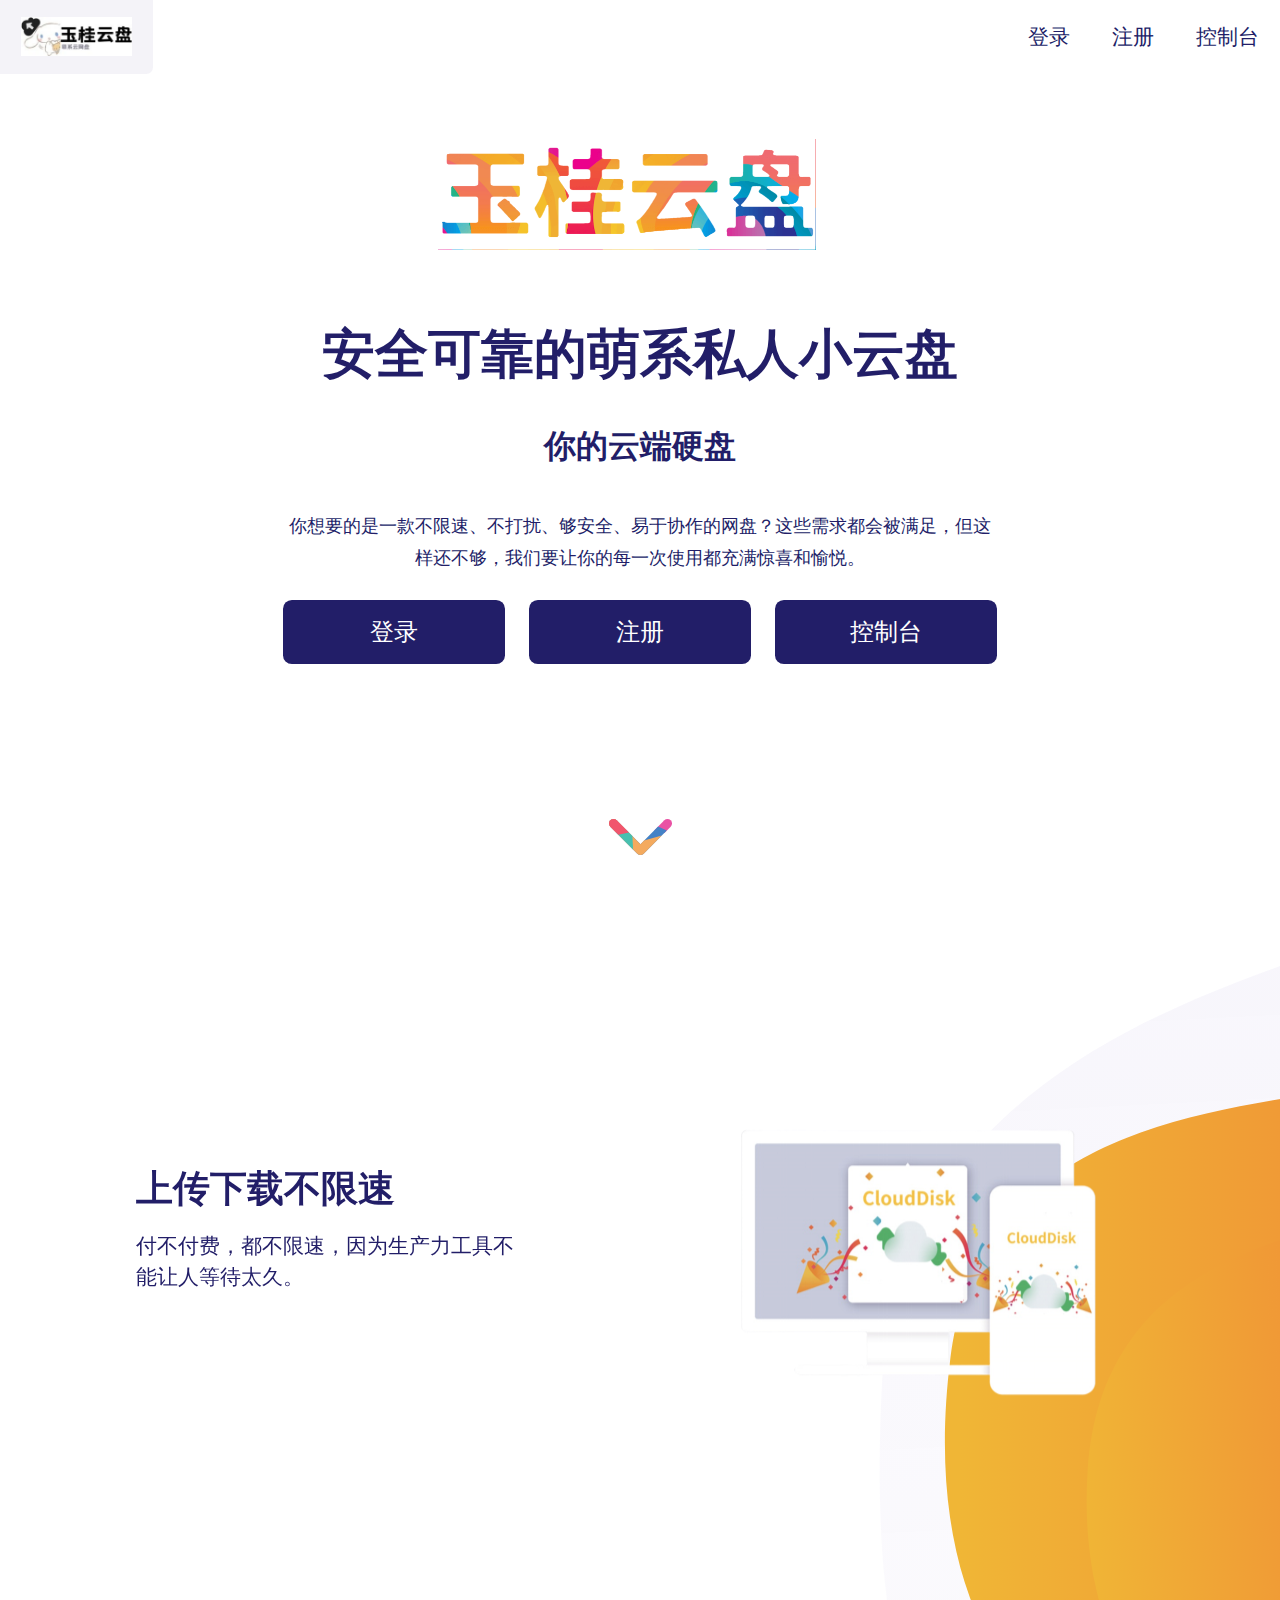
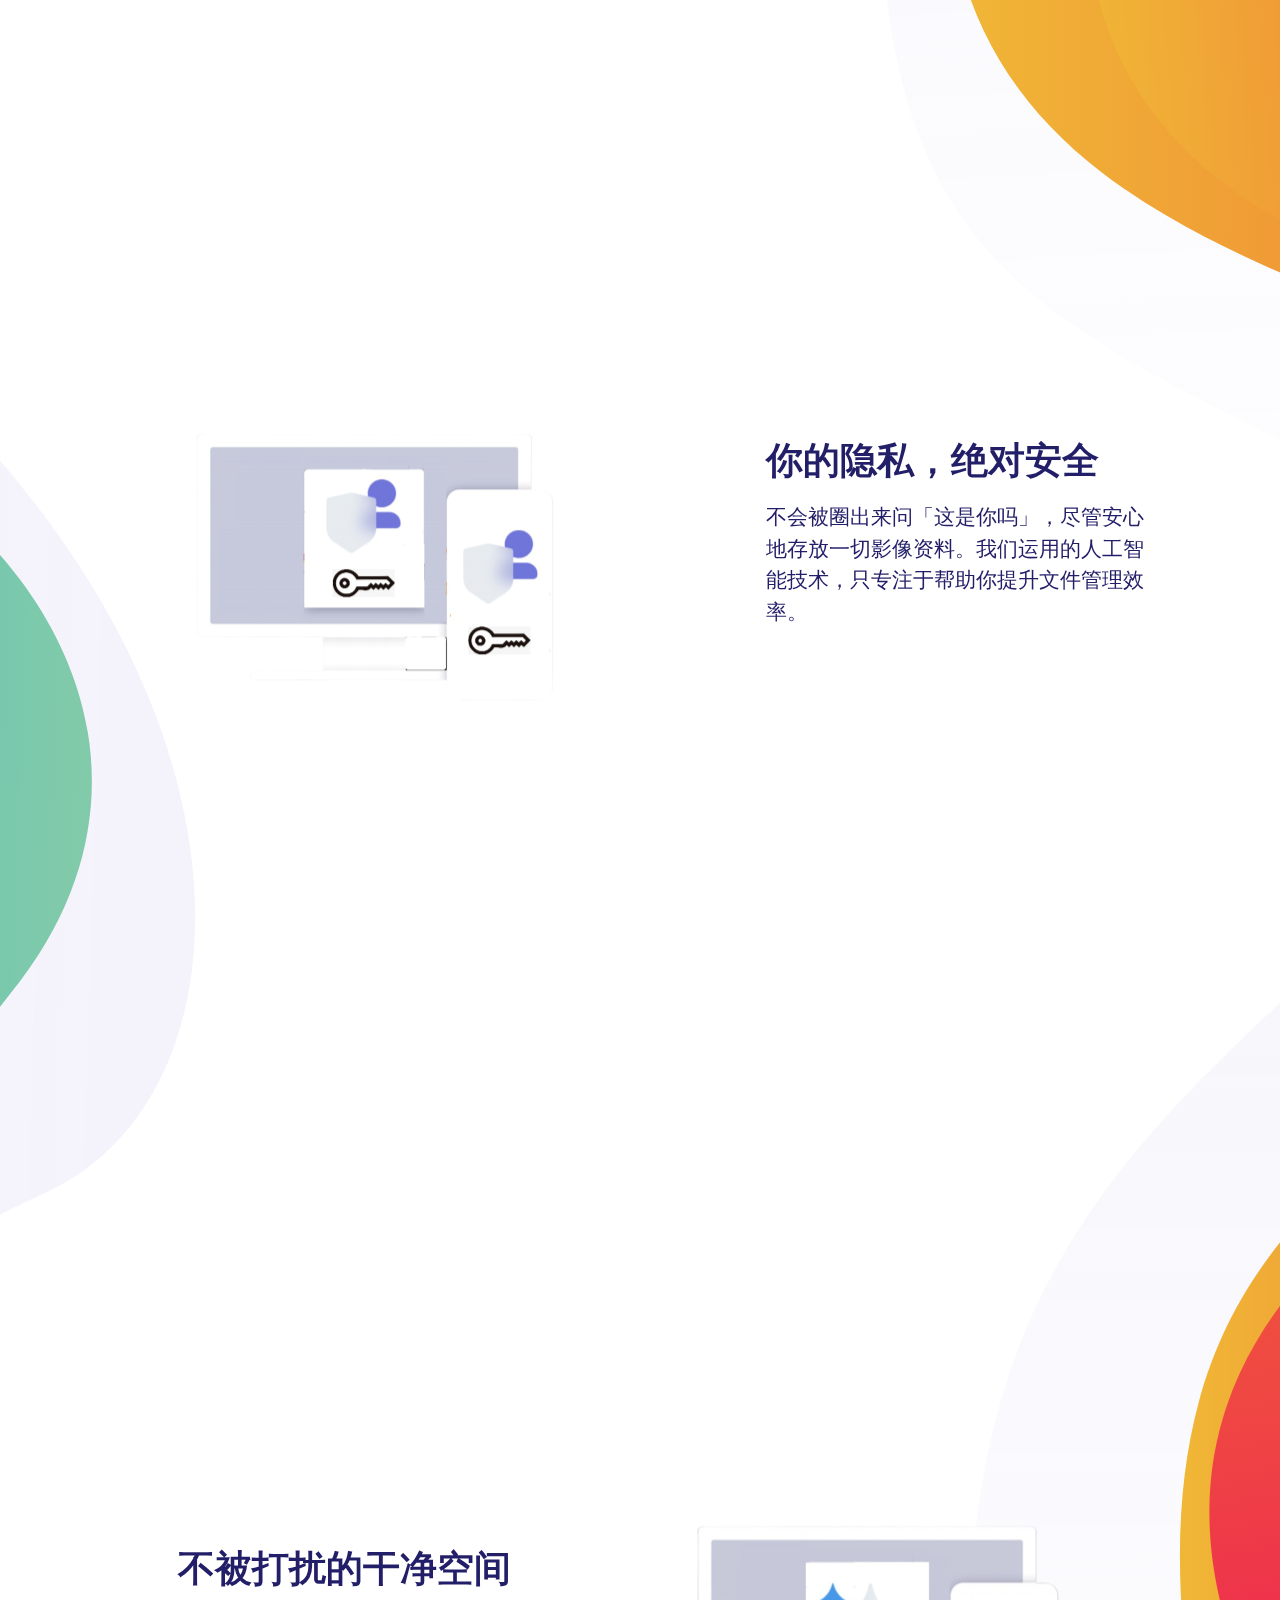
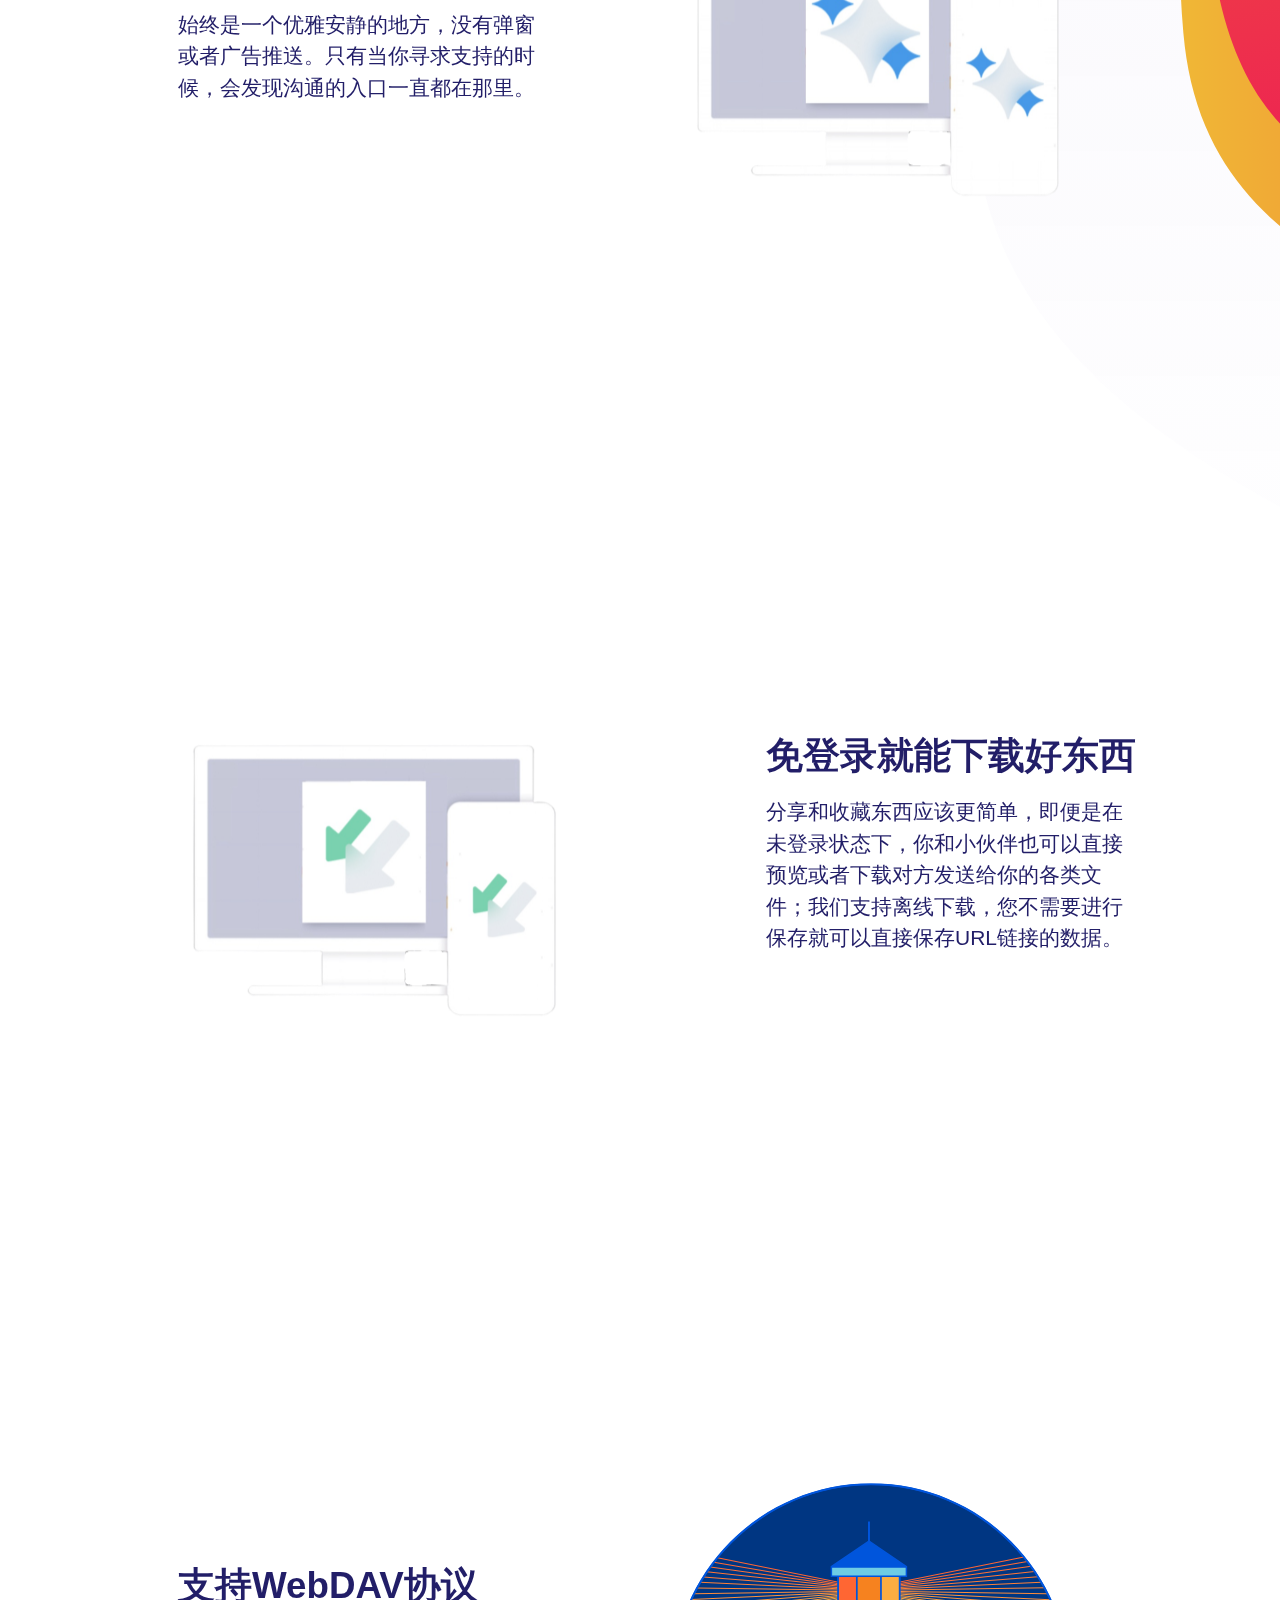
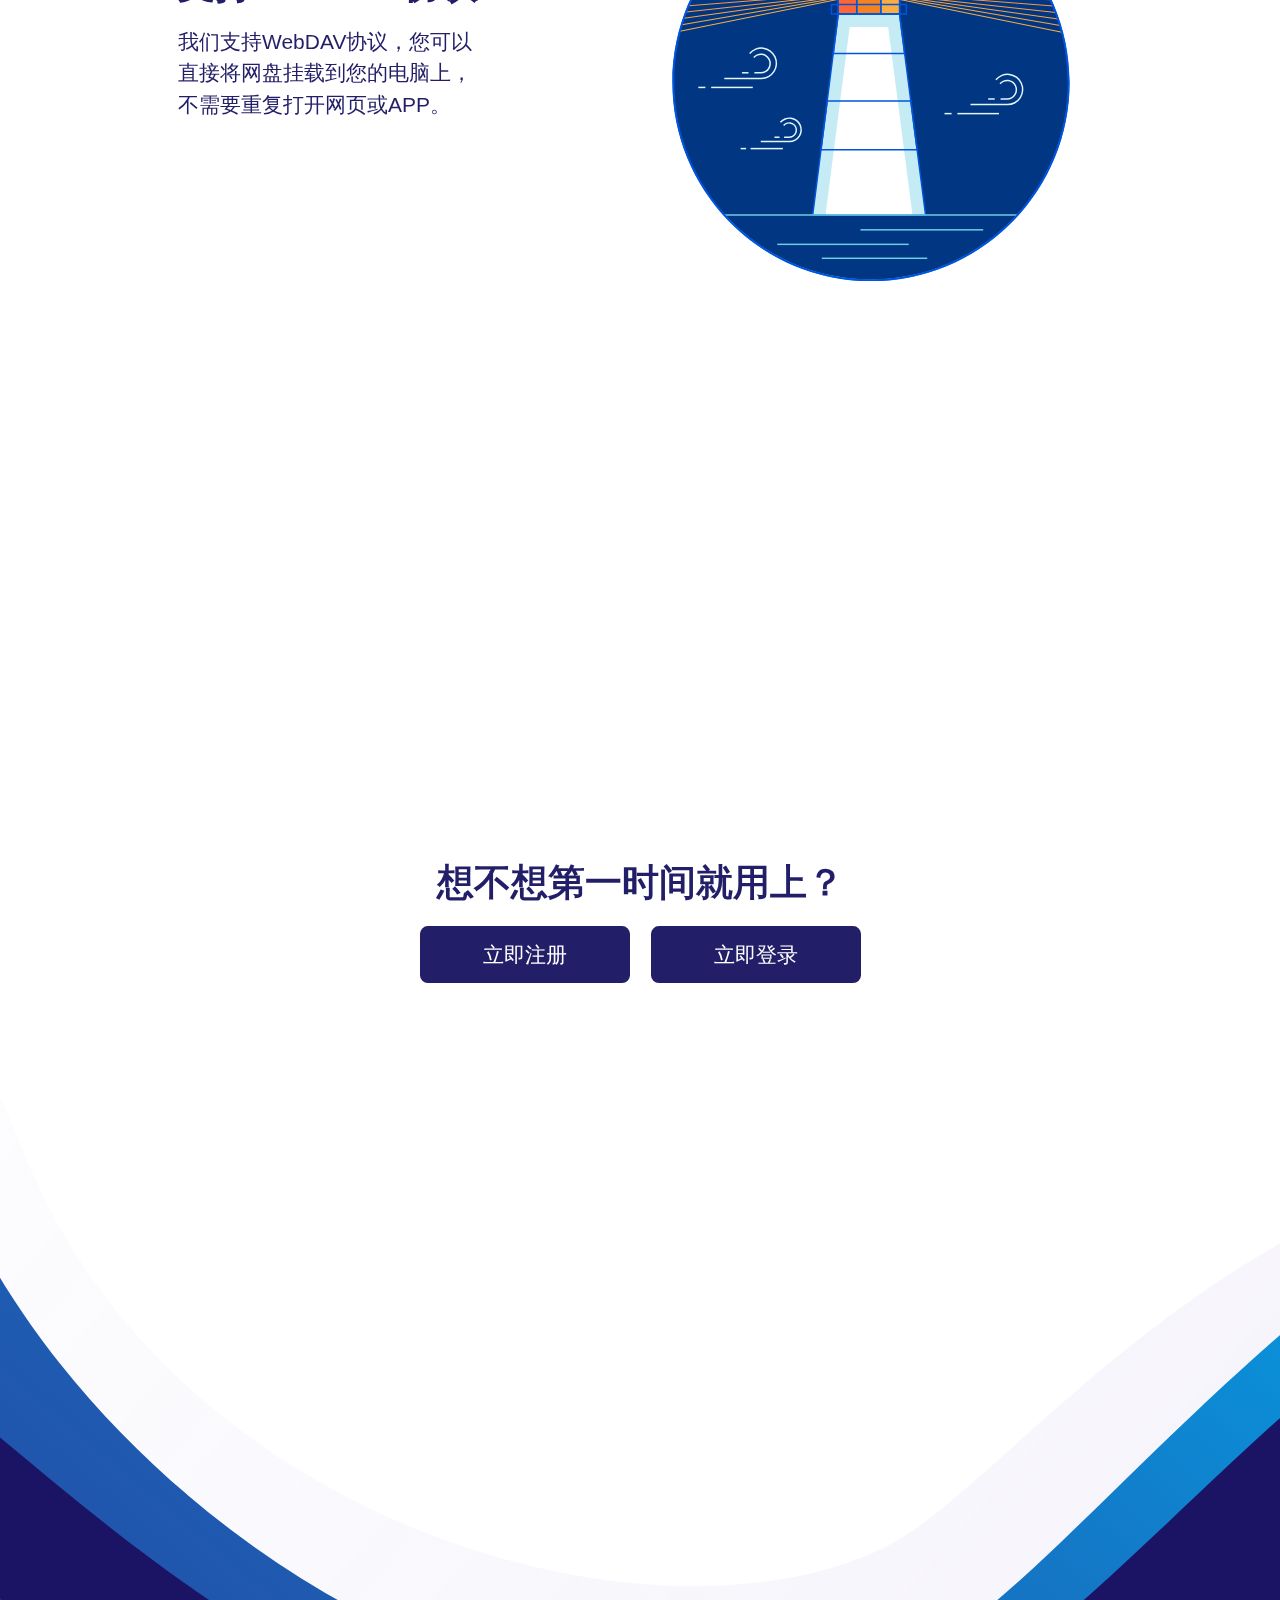
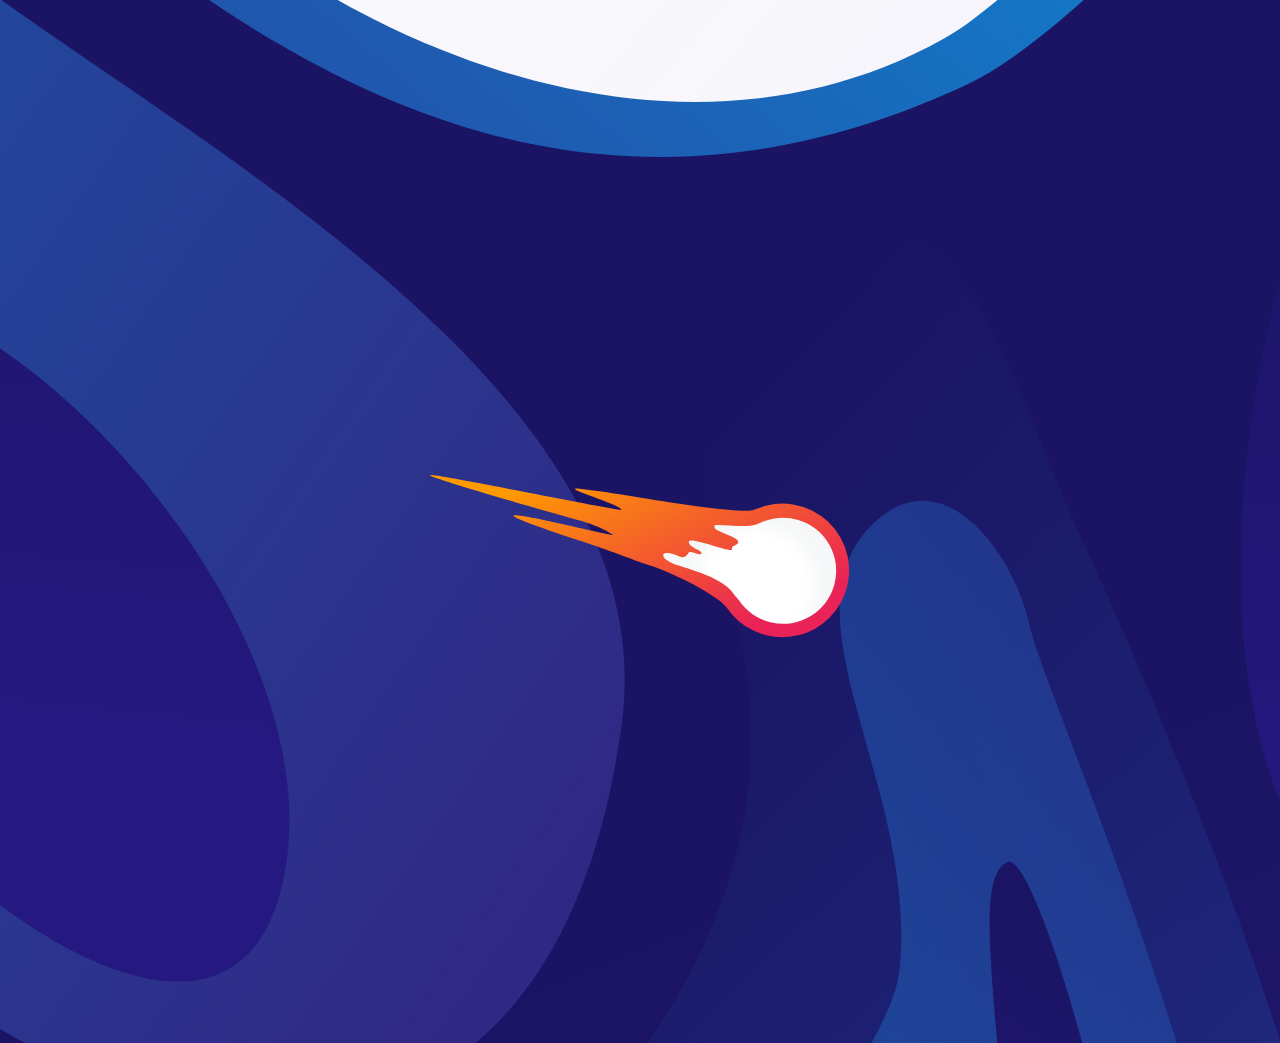
<file: index.html>
<!DOCTYPE html>
<html theme="light">
<head>
    <meta charset="utf-8">
    <title>玉桂云盘 — 萌系小云盘</title>
    <link href="./static/favicon.ico" rel="icon" type="image/x-icon">
    <meta property="og:title" content="玉桂云盘">
    <meta name="author" content="玉桂云盘">
    <meta name="generator" content="玉桂云盘">
    <meta http-equiv="X-UA-Compatible" content="IE=edge, chrome=1">
    <meta name="description" content="玉桂云盘，一个萌系可爱风的网络硬盘">
    <meta name="og:description" content="玉桂云盘，一个萌系可爱风的网络硬盘">
    <meta property="og:url" content="https://ygyp.xyz">
    <meta property="og:image" content="https://ygyp.xyz/static/favicon.ico">
    <meta name="viewport" content="initial-scale=1, width=device-width">
    <link rel="shortcut icon" href="./static/favicon.ico">
    <link href="./static/css/main.css" rel="stylesheet">
    <script async src="https://pagead2.googlesyndication.com/pagead/js/adsbygoogle.js?client=ca-pub-5632902373632503" crossorigin="anonymous"></script>
    <script charset="UTF-8" id="LA_COLLECT" src="//sdk.51.la/js-sdk-pro.min.js"></script><script>LA.init({id: "JfhaBQeFXjcWGzzz",ck: "JfhaBQeFXjcWGzzz",autoTrack:true})</script>
    <script src="https://sdk.51.la/perf/js-sdk-perf.min.js" crossorigin="anonymous"></script><script>new LingQue.Monitor().init({id:"Jfhf0mEAbUm18Ya7",sendSuspicious:true});</script>
</head>
<body>
    <style>
    html {
      --section-gutter-size: 8em;
    }
    .PerformanceSection--familiy-disclaimer {
      display: none;
    }
    </style>
    <noscript>您需要打开Js才能正常访问。</noscript>
    <div class="Surface">
        <header class="Header">
            <nav class="Nav">
                <a class="Nav--link" href="https://ygyp.xyz" rel="noopener">
                    <div class="CloudflareLogo">
                        <img src="./static/img/logo.png" alt="Logo">
                    </div>
                </a>
                <a class="Nav--link" href="https://pan.ygyp.xyz/login"><span>登录</span></a>
                <a class="Nav--link" href="https://pan.ygyp.xyz/signup"><span>注册</span></a>
                <a class="Nav--link" href="https://pan.ygyp.xyz/"><span>控制台</span></a>
            </nav>
        </header>
        <div class="HeroSection">
            <div class="HeroSection--content">
                <div class="HeroSection--logo">
                    <div class="OneDotLogoAnimated OneDotLogoAnimated-is-large OneDotLogoAnimated-is-centered">
                        <div class="OneDotLogoAnimated--aspect-ratio-container" style="--aspect-ratio: .293454">
                            <canvas class="PanLogoAnimated--canvas"></canvas>
                        </div>
                    </div>
                </div>
                <div class="HeroSection--title-wrapper">
                    <h1 class="HeroSection--title" data-js-balance-text="">安全可靠的萌系私人小云盘</h1>
                    <h2 class="HeroSection--subtitle" data-js-balance-text="">你的云端硬盘</h2>
                    <small>你想要的是一款不限速、不打扰、够安全、易于协作的网盘？这些需求都会被满足，但这样还不够，我们要让你的每一次使用都充满惊喜和愉悦。</small>
                </div>
                <div class="HeroSection--actions">
                    <a class="Button Button-is-primary Button-with-icon" href="https://pan.ygyp.xyz/login">
                        <span class="Button--text">登录</span>
                    </a>
                    <a class="Button Button-is-primary Button-with-icon" href="https://pan.ygyp.xyz/signup">
                        <span class="Button--text">注册</span>
                    </a>
                    <a class="Button Button-is-primary Button-with-icon" href="https://pan.ygyp.xyz/">
                        <span class="Button--text">控制台</span>
                    </a>
                </div>
                <!-- <div class="HeroSection--actions HeroSection--download-actions">
                    <a class="Button Button-is-primary Button-with-icon" href="">
                        <p class="Button--text"></p>
                    </a>
                </div>
                <a class="CopyLink--small CopyLink-with-margin--small" href="" target="_blank"></a> -->
            </div>
                <div class="HeroSection--scroll-indicator">
                    <svg viewBox="0 0 70 40">
                        <path fill="#e52b90" d="M61.46 1.46a5 5 0 1 1 7.08 7.08l-6.92 6.9L50 12.95 61.46 1.46z">
                        </path>
                        <path fill="#1966b9" d="M64.21 12.86L38.54 38.54a5 5 0 0 1-7.08 0l-30-30a5 5 0 0 1 7.08-7.08L35 27.93 54.54 8.39l9.67 4.47z">
                        </path>
                        <path fill="#f2973a" d="M58.68 18.4L38.54 38.53a5 5 0 0 1-7.08 0l-30-30a5 5 0 0 1 7.08-7.08L35 27.93 38.93 24l19.75-5.6z">
                        </path>
                        <path fill="#1cb29e" d="M26.78 33.85L7.57 14.64l11.34-2.8 7.08 7.08z">
                        </path>
                        <path fill="#ee2e4c" d="M10.4 17.47L1.46 8.54a5 5 0 0 1 7.08-7.08l13.64 13.65-11.78 2.36z">
                        </path>
                    </svg>
                </div>
            </div>
        <div class="AppOverviewSection" data-depth-perspective-root="">
            <div class="AppOverviewSection--column">
                <div class="AppOverviewSection--content">
                    <div class="SectionCopy" data-depth="3">
                        <div class="SectionCopy--content">
                            <h2 class="SectionCopy--title" data-js-balance-text="">上传下载不限速</h2>
                            <div class="SectionCopy--description" data-js-balance-text=""><p>付不付费，都不限速，因为生产力工具不能让人等待太久。</p>
                            </div>
                        </div>
                    </div>
                </div>
                <div class="AppOverviewSection--device-mockup">
                    <div class="DeviceMockup desktop" data-depth-perspective-scroll-anchor="">
                        <div class="DeviceMockup--backdrop DeviceMockup--backdrop-blob1" data-depth="2">
                            <svg class="SVG-Blob1" viewBox="0 0 1280 1505">
                                <defs>
                                    <linearGradient id="SVG-Blob1-a" x1="-10212.03" x2="-10212.03" y1="23858.67" y2="25358.17" gradientTransform="rotate(177.07 -4480.889 12823.21)" gradientUnits="userSpaceOnUse">
                                        <stop offset="0" stop-color="rgb(150, 130, 210)" stop-opacity="0"></stop>
                                        <stop offset="1" stop-color="rgb(150, 130, 210)" stop-opacity=".1"></stop>
                                    </linearGradient>
                                    <linearGradient id="SVG-Blob1-c" x1="-10686.38" x2="-9606.71" y1="24628.21" y2="24628.21" gradientTransform="rotate(180 -4780.22 12685.205)" gradientUnits="userSpaceOnUse">
                                        <stop offset="0" stop-color="#f16137"></stop>
                                        <stop offset=".19" stop-color="#f16637"></stop>
                                        <stop offset=".43" stop-color="#f17637"></stop>
                                        <stop offset=".69" stop-color="#f08f36"></stop>
                                        <stop offset=".96" stop-color="#f0b236"></stop>
                                        <stop offset=".99" stop-color="#f0b636"></stop>
                                    </linearGradient>
                                    <linearGradient id="SVG-Blob1-d" x1="-11102.17" x2="-10236.2" y1="24395.25" y2="24395.25" gradientTransform="matrix(-1 .09 -.09 -1 -7931.55 25953.3)" gradientUnits="userSpaceOnUse">
                                        <stop offset=".02" stop-color="#ed1c24"></stop>
                                        <stop offset=".22" stop-color="#f16137"></stop>
                                        <stop offset=".36" stop-color="#f16837"></stop>
                                        <stop offset=".57" stop-color="#f17b37"></stop>
                                        <stop offset=".82" stop-color="#f09b36"></stop>
                                        <stop offset=".99" stop-color="#f0b636"></stop>
                                    </linearGradient>
                                    <linearGradient id="SVG-Blob1-e" x1="-10509.31" x2="-9846.06" y1="24605.82" y2="24605.82" gradientTransform="rotate(180 -4780.22 12685.205)" gradientUnits="userSpaceOnUse">
                                        <stop offset=".38" stop-color="#f48120"></stop>
                                        <stop offset="1" stop-color="#fcee21"></stop>
                                    </linearGradient>
                                    <linearGradient id="SVG-Blob1-f" x1="-10341.73" x2="-9919.97" y1="24501.32" y2="24501.32" gradientTransform="rotate(180 -4780.22 12685.205)" gradientUnits="userSpaceOnUse">
                                        <stop offset=".22" stop-color="#f16137"></stop>
                                        <stop offset=".36" stop-color="#f16737"></stop>
                                        <stop offset=".56" stop-color="#f17a37"></stop>
                                        <stop offset=".79" stop-color="#f09736"></stop>
                                        <stop offset=".99" stop-color="#f0b636"></stop>
                                    </linearGradient>
                                    <linearGradient id="SVG-Blob1-g" x1="440.99" x2="667.85" y1="880.13" y2="880.13" gradientUnits="userSpaceOnUse">
                                        <stop offset="0" stop-color="#f45376"></stop>
                                        <stop offset=".43" stop-color="#f5714d"></stop>
                                        <stop offset=".89" stop-color="#f7931e"></stop>
                                        <stop offset=".99" stop-color="#f6925b"></stop>
                                    </linearGradient>
                                </defs>
                                <path fill="url(#SVG-Blob1-a)" d="M1.64 761.13C13.7 526.05 264.62 477 360.93 436.62c139.46-58.5 162-158.07 200.69-290.44 55.73-190.64 718.16-353 718.16 591.61 0 607-460.32 901.21-673 707C235.49 1105.75-23.15 1244.41 1.64 761.13z"></path>
                                <path fill="url(#SVG-Blob1-c)" d="M50.2 742.28C74.07 550.48 295.49 568.06 393 539.05 534 497 548 344.94 636.07 262.68 952.57-33 1159.38 382.94 1121.47 641c-58.17 395.88-297.14 824-497.58 637.83C423.87 1093 1.13 1136.59 50.2 742.28z"></path>
                                <path fill="url(#SVG-Blob1-d)" d="M147.48 822.77C158.29 647.42 344.87 653 423 620.4c162.54-67.85 283.63-403.73 370.17-345.14 328.29 222.24 219.6 831.26 16.27 858-134.94 17.74-684.19 50-661.96-310.49z"></path>
                                <path fill="url(#SVG-Blob1-e)" d="M288.23 792.19c20.89-160.19 177.39-154.6 247.48-154.6 128.14 0 164.34-228.81 265.13-196.16 173.17 56.11 205.53 467 37.48 608.24-93 78.13-593.03 71.92-550.09-257.48z"></path>
                                <path fill="url(#SVG-Blob1-f)" d="M361.52 838.66C377 727.05 496.69 708.4 544.34 731 646.25 779.27 851.63 918.73 757 979.89c-69.36 44.82-427.2 88.21-395.48-141.23z"></path>
                                <path fill="url(#SVG-Blob1-g)" d="M442 855.47c8.09-58.56 70.92-68.35 95.92-56.5 53.47 25.34 169.56 73.24 116.32 146.46-27.6 37.92-228.92 30.42-212.24-89.96z"></path>
                            </svg>
                        </div>
                    <div class="DeviceMockup--device DeviceMockup--device-monitor" data-depth="1">
                        <div class="DeviceMockup--device-display"><img src="./static/img/fast-speed.png"></div>
                        </div>
                    </div>
                </div>
            </div>
        </div>
        <div class="PrivacySection" data-depth-perspective-root="">
            <div class="PrivacySection--column">
                <div class="PrivacySection--device-mockup">
                    <div class="DeviceMockup desktop" data-depth-perspective-scroll-anchor="">
                        <div class="DeviceMockup--backdrop DeviceMockup--backdrop-blob2" data-depth="2">
                            <svg class="SVG-Blob2" viewBox="0 0 1592 2422">
                                <defs>
                                    <linearGradient id="SVG-Blob2-b" x1="-1974.19" x2="-594.15" y1="21495.65" y2="21495.65" gradientTransform="matrix(.84 .03 .03 -.95 1365.83 21773.75)" gradientUnits="userSpaceOnUse">
                                        <stop offset="0" stop-color="rgb(150, 130, 210)" stop-opacity="0"></stop>
                                        <stop offset="1" stop-color="rgb(150, 130, 210)" stop-opacity=".1"></stop>
                                    </linearGradient>
                                    <linearGradient id="SVG-Blob2-c" x1="-2522.59" x2="-1586.36" y1="21044.32" y2="21044.32" gradientTransform="matrix(1.01 .04 .04 -1 2352.44 22444.75)" gradientUnits="userSpaceOnUse">
                                        <stop offset="0" stop-color="#0089a4"></stop>
                                        <stop offset=".06" stop-color="#008faf"></stop>
                                        <stop offset=".41" stop-color="#00adee"></stop>
                                        <stop offset=".49" stop-color="#23b5dc"></stop>
                                        <stop offset=".59" stop-color="#46bdc9"></stop>
                                        <stop offset=".69" stop-color="#61c3bb"></stop>
                                        <stop offset=".79" stop-color="#74c7b0"></stop>
                                        <stop offset=".89" stop-color="#80caaa"></stop>
                                        <stop offset="1" stop-color="#84cba8"></stop>
                                    </linearGradient>
                                    <linearGradient id="SVG-Blob2-d" x1="-2397.9" x2="-1662.73" y1="21015.86" y2="21015.86" gradientTransform="matrix(1 .04 .04 -1 2334.68 22444.12)" gradientUnits="userSpaceOnUse">
                                        <stop offset="0" stop-color="#2251a9"></stop>
                                        <stop offset=".17" stop-color="#1d5db2"></stop>
                                        <stop offset=".48" stop-color="#117ecb"></stop>
                                        <stop offset=".85" stop-color="#00adee"></stop>
                                    </linearGradient>
                                    <linearGradient id="SVG-Blob2-e" x1="-1860.67" x2="-1276.29" y1="20741.07" y2="20741.07" gradientTransform="matrix(.83 .03 .04 -1.04 1527.84 23023.93)" gradientUnits="userSpaceOnUse">
                                        <stop offset="0" stop-color="#114c97"></stop>
                                        <stop offset=".25" stop-color="#0a76bd"></stop>
                                        <stop offset=".53" stop-color="#039ee0"></stop>
                                        <stop offset=".68" stop-color="#00adee"></stop>
                                        <stop offset="1" stop-color="#5ac593"></stop>
                                    </linearGradient>
                                    <linearGradient id="SVG-Blob2-f" x1="-2208.26" x2="-1922.01" y1="20998.37" y2="20998.37" gradientTransform="matrix(1 .04 .04 -1 2334.68 22444.12)" gradientUnits="userSpaceOnUse">
                                        <stop offset="0" stop-color="#2e3191"></stop>
                                        <stop offset=".08" stop-color="#2a3b98"></stop>
                                        <stop offset=".71" stop-color="#0f86d1"></stop>
                                        <stop offset="1" stop-color="#04a3e7"></stop>
                                    </linearGradient>
                                    <linearGradient id="SVG-Blob2-g" x1="0" x2="5" y1="0" y2="5000" gradientUnits="userSpaceOnUse">
                                        <stop offset="0" stop-color="#45bbb7"></stop>
                                        <stop offset="1" stop-color="#1da2e2"></stop>
                                    </linearGradient>
                                    <linearGradient id="SVG-Blob2-i" x1="15104.79" x2="15305.41" y1="17113.92" y2="17113.92" gradientTransform="matrix(-.35 -.4 -.55 .48 14834.63 -213.25)" gradientUnits="userSpaceOnUse">
                                        <stop offset="0" stop-color="#1b1464"></stop>
                                        <stop offset=".07" stop-color="#1d1869"></stop>
                                        <stop offset=".4" stop-color="#27267f"></stop>
                                        <stop offset=".71" stop-color="#2c2e8d"></stop>
                                        <stop offset="1" stop-color="#2e3191"></stop>
                                    </linearGradient>
                                    <linearGradient id="SVG-Blob2-j" x1="-3686.72" x2="-3203.11" y1="22154.89" y2="22154.89" gradientTransform="matrix(.19 .52 .47 -.17 -9211.04 5917.76)" gradientUnits="userSpaceOnUse">
                                        <stop offset="0" stop-color="#00adee"></stop>
                                        <stop offset=".14" stop-color="#23b5dc"></stop>
                                        <stop offset=".31" stop-color="#46bdc9"></stop>
                                        <stop offset=".48" stop-color="#61c3bb"></stop>
                                        <stop offset=".65" stop-color="#74c7b0"></stop>
                                        <stop offset=".82" stop-color="#80caaa"></stop>
                                        <stop offset="1" stop-color="#84cba8"></stop>
                                    </linearGradient>
                                    <linearGradient id="SVG-Blob2-k" x1="544.52" x2="608.52" y1="508.53" y2="508.53" gradientUnits="userSpaceOnUse">
                                        <stop offset="0" stop-color="#31b8d4"></stop>
                                        <stop offset=".13" stop-color="#3fbbcc"></stop>
                                        <stop offset=".5" stop-color="#65c4b9"></stop>
                                        <stop offset=".81" stop-color="#7cc9ac"></stop>
                                        <stop offset="1" stop-color="#84cba8"></stop>
                                    </linearGradient>
                                </defs>
                                <path fill="url(#SVG-Blob2-b)" d="M1470.18 1749.64c188-88.6 183.55-469.4-203.47-753.92-325.91-239.59-613-813.16-793.12-53.92-86.73 365.52 88.51 1008.94 316.85 1093 211.44 77.88 274.87-94.34 679.74-285.16z"></path>
                                <path fill="url(#SVG-Blob2-c)" d="M1447.37 1574.18c126.65-168.11 39-370.64-184.84-470.4-128-57-990.73-964.71-572.1 592.07 56.57 210.32 429.24 313.3 756.94-121.67z"></path>
                                <path fill="url(#SVG-Blob2-d)" d="M1422 1387.77c14.93-179-167.09-171.76-232.24-190.76-140.86-41.08-148.54-274.51-267.42-266.71-260.72 17.08-245.53 372.18-215.95 535.44 46 254 156.18 288.71 193.3 311.33 136.79 83.4 493.46-43.69 522.31-389.3z"></path>
                                <path fill="url(#SVG-Blob2-e)" d="M1243.93 1353.94c-5.52-137.17-116-124.63-166.25-164.16C732 917.9 706.36 1512.65 824.07 1633c101.93 104.25 433.27 54.65 419.86-279.06z"></path>
                                <path fill="url(#SVG-Blob2-f)" d="M1164.51 1338.37c7.62-115.19-110.49-141.4-149.44-117.82-374.21 226.61 119.65 568.23 149.44 117.82z"></path>
                                <path fill="url(#SVG-Blob2-g)" d="M1133.05 1362.25c-7.23-73.42-77.54-89-106-75.6-60.91 28.68-104.44 130.63-82.6 159.62 23.72 31.52 203.47 66.9 188.6-84.02z"></path>
                                <path fill="url(#SVG-Blob2-i)" d="M73.16 1938.32c-18.83 31.4-7.7 68.41 15.88 85.46 30.26 21.87 53.9 3.36 60.23-47.08 3.19-25.44-37.41-102.92-76.11-38.38z"></path>
                                <path fill="url(#SVG-Blob2-j)" d="M650.16 396.68c58.44-18 30.48-80.72 27.27-106-6.95-54.6 65.44-87.56 46.21-128.13-42.17-89-122.81-37.61-170-6.09-73.46 49-68.84 92.08-70.72 108-6.92 58.69 54.38 166.96 167.24 132.22z"></path>
                                <circle cx="576.52" cy="508.53" r="32" fill="url(#SVG-Blob2-k)"></circle>
                            </svg>
                        </div>
                        <div class="DeviceMockup--device DeviceMockup--device-monitor" data-depth="1">
                            <div class="DeviceMockup--device-display"><img src="./static/img/privacy-safe.png"></div>
                            </div>
                        </div>
                    </div>
                    <div class="PrivacySection--content">
                        <div class="SectionCopy SectionCopy-is-right" data-depth="3">
                            <div class="SectionCopy--content">
                                <h2 class="SectionCopy--title" data-js-balance-text="">你的隐私，绝对安全</h2>
                                <div class="SectionCopy--description" data-js-balance-text=""><p>不会被圈出来问「这是你吗」，尽管安心地存放一切影像资料。我们运用的人工智能技术，只专注于帮助你提升文件管理效率。</p>
                                </div>
                            </div>
                        </div>
                    </div>
                </div>
            </div>
            <div class="WarpSection" data-depth-perspective-root="">
                <div class="WarpSection--column">
                    <div class="WarpSection--content">
                        <div class="SectionCopy" data-depth="3">
                            <div class="SectionCopy--content">
                                <h2 class="SectionCopy--title" data-js-balance-text="">不被打扰的干净空间</h2>
                                <div class="SectionCopy--description" data-js-balance-text="">
                                    <p>始终是一个优雅安静的地方，没有弹窗或者广告推送。只有当你寻求支持的时候，会发现沟通的入口一直都在那里。</p>
                                </div>
                            </div>
                        </div>
                    </div>
                    <div class="WarpSection--device-mockup">
                        <div class="DeviceMockup desktop" data-depth-perspective-scroll-anchor="">
                            <div class="DeviceMockup--backdrop DeviceMockup--backdrop-blob3" data-depth="2">
                                <svg class="SVG-Blob3" viewBox="0 0 1185 2396">
                                    <defs>
                                        <linearGradient id="SVG-Blob3-d" x1="-10240.77" x2="-10240.77" y1="8357.93" y2="6706.45" gradientTransform="matrix(-1 0 0 1 -9648.66 -6254.45)" gradientUnits="userSpaceOnUse">
                                            <stop offset="0" stop-color="rgb(150, 130, 210)" stop-opacity="0"></stop>
                                            <stop offset="1" stop-color="rgb(150, 130, 210)" stop-opacity=".1"></stop>
                                        </linearGradient>
                                        <linearGradient id="SVG-Blob3-a" x1="-10659.13" x2="-9829.61" y1="7668.16" y2="7668.16" gradientTransform="matrix(-1 0 0 1 -9648.66 -6254.45)" gradientUnits="userSpaceOnUse">
                                            <stop offset="0" stop-color="#f16137"></stop>
                                            <stop offset=".19" stop-color="#f16637"></stop>
                                            <stop offset=".43" stop-color="#f17637"></stop>
                                            <stop offset=".69" stop-color="#f08f36"></stop>
                                            <stop offset=".96" stop-color="#f0b236"></stop>
                                            <stop offset=".99" stop-color="#f0b636"></stop>
                                        </linearGradient>
                                    <linearGradient id="SVG-Blob3-e" x1="-11142.29" x2="-11142.29" y1="8796.32" y2="7834.58" gradientTransform="matrix(-.98 .2 .2 .98 -12009.92 -4460.58)" gradientUnits="userSpaceOnUse">
                                        <stop offset=".33" stop-color="#ed1d54"></stop>
                                        <stop offset=".69" stop-color="#ef4444"></stop>
                                        <stop offset="1" stop-color="#f16137"></stop>
                                    </linearGradient><linearGradient id="SVG-Blob3-f" x1="283.17" x2="843.11" y1="1377.3" y2="1377.3" gradientUnits="userSpaceOnUse">
                                        <stop offset=".21" stop-color="#f16137"></stop>
                                        <stop offset=".31" stop-color="#f15b39"></stop>
                                        <stop offset=".43" stop-color="#f04b41"></stop>
                                        <stop offset=".57" stop-color="#ee2f4c"></stop>
                                        <stop offset=".64" stop-color="#ed1d54"></stop>
                                        <stop offset=".92" stop-color="#ed1c24"></stop>
                                    </linearGradient>
                                    <linearGradient id="SVG-Blob3-g" x1="-6161.44" x2="-5895.84" y1="7242.74" y2="7242.74" gradientTransform="matrix(-.72 -.69 -.69 .72 1235.37 -8048.85)" gradientUnits="userSpaceOnUse">
                                        <stop offset="0" stop-color="#f16137"></stop>
                                        <stop offset=".99" stop-color="#f0b636"></stop>
                                    </linearGradient>
                                    <linearGradient id="SVG-Blob3-h" x1="-4240.98" x2="-4127.53" y1="8166.74" y2="8166.74" gradientTransform="matrix(-.43 -.9 -.9 .43 6146.33 -5946.72)" gradientUnits="userSpaceOnUse">
                                        <stop offset=".01" stop-color="#f0b636"></stop>
                                        <stop offset=".19" stop-color="#f0b036"></stop>
                                        <stop offset=".45" stop-color="#f09e36"></stop>
                                        <stop offset=".74" stop-color="#f18037"></stop>
                                        <stop offset="1" stop-color="#f16137"></stop>
                                    </linearGradient>
                                    <linearGradient id="SVG-Blob3-i" x1="-17119.23" x2="-16960.03" y1="19708.79" y2="19708.79" gradientTransform="rotate(138.6 -4620.668 13279.045)" gradientUnits="userSpaceOnUse">
                                        <stop offset="0" stop-color="rgb(150, 130, 210)" stop-opacity="0"></stop>
                                        <stop offset="1" stop-color="rgb(150, 130, 210)" stop-opacity=".1"></stop>
                                    </linearGradient>
                                    <linearGradient id="SVG-Blob3-j" x1="300.71" x2="262.83" y1="5103.48" y2="4804.23" gradientTransform="matrix(1.11 -.5 .41 .91 -1489.76 -4225.98)" xlink:href="https://ygyp.xyz/#a"></linearGradient>
                                    <linearGradient id="SVG-Blob3-b" x1="1971.71" x2="1956.5" y1="4603.92" y2="4483.8" gradientTransform="matrix(1.21 .13 -.15 1.36 -843.44 -5995.21)" gradientUnits="userSpaceOnUse">
                                        <stop offset=".08" stop-color="#ec1557"></stop>
                                        <stop offset="1" stop-color="#f16137"></stop>
                                    </linearGradient>
                                    <linearGradient id="SVG-Blob3-k" x1="2225.33" x2="2210.13" y1="5856.46" y2="5736.33" gradientTransform="matrix(.93 .79 -.89 1.05 3867.91 -5569.87)" xlink:href="https://ygyp.xyz/#b"></linearGradient>
                                </defs>
                                <path fill="url(#SVG-Blob3-d)" d="M4.32 1607.3C25 1838.17 287.31 1924.43 354.64 1977c334.41 261.34 644 136.35 817-551.65C1283 982.49 618.34 177.71 546.49 545.68 455.57 1011.32-51.81 981.42 4.32 1607.3z"></path>
                                <path fill="url(#SVG-Blob3-a)" d="M184 1516.21c14.12 162.63 139.37 203.35 238.89 260.45 227.78 130.73 139.78 292.73 233.11 290.58 270.15-6.22 333-488.58 348.68-594.85 58.95-400.91-350-843-409-676-111.21 314.74-450.01 278.94-411.68 719.82z"></path>
                                <path fill="url(#SVG-Blob3-e)" d="M213.54 1478.58c32.91 160.35 138.19 161.94 194 180.52 169.11 56.29 170.72 303.35 312.12 244.76 96.6-40 191.56-473.24 187-610.47-10.29-309.06-220.21-397.72-278-342-114.55 110.45-477.13 225.09-415.12 527.19z"></path>
                                <path fill="url(#SVG-Blob3-f)" d="M283.74 1424.78C295.5 1571.86 514.57 1559.3 541.06 1656c22.39 81.77 292.61 3.39 301.61-247.61 9.56-266.55-137.34-381.77-198-328-88 78-375.95 156.66-360.93 344.39z"></path>
                                <path fill="url(#SVG-Blob3-g)" d="M405.79 1314.16c-93 101.69-47 172.1-1.5 174.67 97.3 5.5 393.44-142.75 375.38-200.44-29.59-94.49-182.67-183.28-373.88 25.77z"></path>
                                <path fill="url(#SVG-Blob3-h)" d="M488.61 1300.1c-66.6 34.32-58.54 76.57-36.76 85.45 46.61 19 155.27-9.19 222.82-50.16 45.03-27.31-49.15-105.84-186.06-35.29z"></path>
                                <path class="DeviceMockup--backdrop-blob3-desktop-only-blog" fill="url(#SVG-Blob3-i)" d="M400.47 291.71c-15.64-25.46-3.56-66.95 16.93-91.12s70.86-47.67 83.87-34.78c12.18 12.07-1.76 92.57-33 129-20.52 23.9-57.67 13.39-67.8-3.1z" opacity=".48"></path>
                                <path fill="url(#SVG-Blob3-j)" d="M980.16 94.9c33.76 76.75-1 167.82-77.7 203.4s-285.72-177.85-122.25-278c72.03-44.08 166.19-2.16 199.95 74.6z"></path>
                                <path fill="url(#SVG-Blob3-b)" d="M924.6 469.73c-4.8 45.87-35.74 80.07-69.12 76.39S796.58 383.78 872.85 380c33.61-1.64 56.54 43.87 51.75 89.73z"></path>
                                <path fill="url(#SVG-Blob3-k)" d="M810.38 2278.56c-29.79 35.21-74.61 46.05-100.12 24.21s42.74-167.33 107.87-127.49c28.71 17.55 22.04 68.07-7.75 103.28z"></path>
                            </svg>
                        </div>
                        <div class="DeviceMockup--device DeviceMockup--device-monitor" data-depth="1">
                            <div class="DeviceMockup--device-display"><img src="./static/img/clean-space.png"></div>
                        </div>
                    </div>
                </div>
            </div>
        </div>
        <div class="PrivacySection" data-depth-perspective-root="">
            <div class="PrivacySection--column PrivacySection--column-less-pad">
                <div class="PrivacySection--device-mockup">
                    <div class="DeviceMockup desktop" data-depth-perspective-scroll-anchor="">
                        <div class="DeviceMockup--device DeviceMockup--device-monitor" data-depth="1">
                            <div class="DeviceMockup--device-display"><img src="./static/img/download.png"></div>
                            </div>
                        </div>
                    </div>
                    <div class="PrivacySection--content">
                        <div class="SectionCopy" data-depth="3">
                            <div class="SectionCopy--content">
                                <h2 class="SectionCopy--title" data-js-balance-text="">免登录就能下载好东西</h2>
                                <div class="SectionCopy--description" data-js-balance-text="">
                                    <div>
                                    <p>分享和收藏东西应该更简单，即便是在未登录状态下，你和小伙伴也可以直接预览或者下载对方发送给你的各类文件；我们支持离线下载，您不需要进行保存就可以直接保存URL链接的数据。</p>
                                    </div>
                                </div>
                            </div>
                        </div>
                    </div>
                </div>
            </div>
            <div class="DevicesSection" data-depth-perspective-root="">
                <div class="DevicesSection--column">
                    <div class="DevicesSection--content">
                        <div class="SectionCopy" data-depth="3">
                            <div class="SectionCopy--content">
                                <h2 class="SectionCopy--title" data-js-balance-text="">支持WebDAV协议</h2>
                                <div class="SectionCopy--description" data-js-balance-text="">
                                    <p>我们支持WebDAV协议，您可以直接将网盘挂载到您的电脑上，不需要重复打开网页或APP。</p>
                                </div>
                            </div>
                        </div>
                    </div>
                    <div class="DevicesSection--device-mockup">
                        <div class="DeviceMockup desktop" data-depth-perspective-scroll-anchor="">
                            <div class="DeviceMockup--device DeviceMockup--device-monitor" data-depth="1">
                                <div class="DeviceMockup--device-display"><img src="./static/img/lighthouse.svg">
                                </div>
                            </div>
                        </div>
                    </div>
                </div>
            </div>
            <div class="FooterSection" data-depth-perspective-root="">
                <div class="FooterSection--column" style="padding-bottom:2em;">
                    <div class="FooterSection--content" data-depth-perspective-scroll-anchor="" data-depth="3">
                        <div class="FooterSection--content-section-copy-wrapper">
                            <div class="SectionCopy SectionCopy-is-centered">
                                <div class="SectionCopy--content">
                                    <h2 class="SectionCopy--title" data-js-balance-text="">想不想第一时间就用上？</h2>
                                </div>
                            </div>
                        </div>
                        <div class="FooterSection--actions">
                            <a class="Button Button-is-primary Button-with-icon" href="https://pan.ygyp.xyz/signup"><span class="Button--text">立即注册</span></a>
                            <a class="Button Button-is-primary Button-with-icon" href="https://pan.ygyp.xyz/login"><span class="Button--text">立即登录</span></a>
                        </div>
                        <!-- <div class="FooterSection--actions">
                            <a class="Button Button-is-primary Button-with-icon" href=""><span class="Button--text"></span></a>
                        </div>
                        <div class="FooterSection--actions">
                            <a class="Button Button-is-primary Button-with-icon" href=""><p class="Button--text"></p></a>
                        </div> -->
                    </div>
                </div>
            </div>
            <div class="FooterSection" id="subscription-form" data-depth-perspective-root="">
                <div class="FooterSection--column">
                    <div class="FooterSection--backdrop-blob4" data-depth="2">
                        <svg class="SVG-Blob4" viewBox="0 0 3120 4353">
                            <defs>
                                <linearGradient id="SVG-Blob4-a" x1="50%" x2="48.5%" y1="0%" y2="72%">
                                    <stop offset="0" stop-color="#1b1464"></stop>
                                    <stop offset=".7" stop-color="#0e055b"></stop>
                                    <stop offset="1" stop-color="#0f0f36"></stop>
                                </linearGradient>
                                <linearGradient id="SVG-Blob4-b" x1="4.4%" x2="92.2%" y1="6.3%" y2="54.8%">
                                    <stop offset="0" stop-color="rgb(150, 130, 210)" stop-opacity="0"></stop>
                                    <stop offset="1" stop-color="rgb(150, 130, 210)" stop-opacity=".1"></stop>
                                </linearGradient>
                                <linearGradient id="SVG-Blob4-c" x1="33.7%" x2="90.2%" y1="92.5%" y2="18.8%">
                                    <stop offset="0" stop-color="#2e3191"></stop>
                                    <stop offset=".17" stop-color="#2c3594"></stop>
                                    <stop offset=".35" stop-color="#27439e"></stop>
                                    <stop offset=".54" stop-color="#1f59af"></stop>
                                    <stop offset=".74" stop-color="#1477c6"></stop>
                                    <stop offset=".94" stop-color="#059fe3"></stop>
                                    <stop offset="1" stop-color="#00adee"></stop>
                                </linearGradient>
                                <linearGradient id="SVG-Blob4-d" x1="54.6%" x2="161.4%" y1="50%" y2="311%">
                                    <stop offset="0" stop-color="#1b1464"></stop>
                                    <stop offset="1" stop-color="#673ee0"></stop>
                                </linearGradient>
                                <linearGradient id="SVG-Blob4-e" x1="44.1%" x2="0%" y1="106.1%" y2="35.1%">
                                    <stop offset="0" stop-color="#2057ad"></stop>
                                    <stop offset="1" stop-color="#1b1464"></stop>
                                </linearGradient>
                                <linearGradient id="SVG-Blob4-f" x1="113.4%" x2="-110.1%" y1="-20.7%" y2="194.4%">
                                    <stop offset="0" stop-color="#2e3191"></stop>
                                    <stop offset="1" stop-color="#00adee"></stop>
                                </linearGradient>
                                <linearGradient id="SVG-Blob4-g" x1="50%" x2="18.7%" y1="0%" y2="100%">
                                    <stop offset="0" stop-color="#1b1464"></stop>
                                    <stop offset="1" stop-color="#251880"></stop>
                                </linearGradient>
                                <linearGradient id="SVG-Blob4-h" x1="-60.3%" x2="99.3%" y1="-51.1%" y2="84.2%">
                                    <stop offset="0" stop-color="#0995dc"></stop>
                                    <stop offset="1" stop-color="#3b2e91"></stop>
                                </linearGradient>
                                <linearGradient id="SVG-Blob4-i" x1="40.8%" x2="52.5%" y1="82.2%" y2="17.4%">
                                    <stop offset="0" stop-color="#251880"></stop>
                                    <stop offset="1" stop-color="#1b1464"></stop>
                                </linearGradient>
                                <linearGradient id="SVG-Blob4-j" x1="72.5%" x2="27.4%" y1="57.6%" y2="19%">
                                    <stop offset="0" stop-color="#1a1d75"></stop>
                                    <stop offset="1" stop-color="#322189"></stop>
                                </linearGradient>
                                <linearGradient id="SVG-Blob4-k" x1="34.7%" x2="34.7%" y1="100%" y2="-16.7%">
                                    <stop offset="0" stop-color="#10105e"></stop>
                                    <stop offset="1" stop-color="#271a77"></stop>
                                </linearGradient>
                            </defs>
                            <path fill="url(#SVG-Blob4-a)" d="M2209.9 4247c198.5-86.1 370.3-291.4 512.9-595.6 125.8-268.7 225.9-608.9 295.4-985.8 62-336.1 97-688.5 101.1-992.9 4-292.8-21.3-517.5-70.1-616.7-25.4-51.7-56-82.4-93.3-95-34.5-11.7-75.1-8-125.4 9.8-42.5 15-90 39.1-160.5 79.7l-45.9 26.8-48.3 28.5c-41 24-72.1 42-104 59.6-99.7 55.2-189.3 97.7-282.1 131.4a1294 1294 0 0 1-341.3 76 1249.5 1249.5 0 0 1-404.6-35c-152.3-38-309.4-104.2-472.1-201.5-298.2-178.1-534.4-203.7-701.6-91.4-150.8 101.4-240.6 313.3-263.8 600.6-22 271.9 17.5 598 110.1 916.6 95.8 329.1 242.2 630.8 420.7 856.1 368.6 465.4 654.9 731.2 915.4 850.7 127 58.3 250 83 376.8 76.8 118.6-5.8 241.6-38.4 380.6-98.7z"></path>
                            <path fill="url(#SVG-Blob4-b)" d="M723.3 1678.2c-599.5-254.5-607-1448-308-1607.4 244-130.2 301.6 112.6 471.9 512 159.8 374.8 654.1 508.7 885 390.8 134.7-68.9 368.2-422.7 816-422.7 118.5 0 398.2 178 287.4 297.9-348.9 377.5-1697.3 1022.6-2152.3 829.4z"></path>
                            <path fill="url(#SVG-Blob4-c)" d="M2828.1 662.8c-374.4-362-813.9 303.1-997.7 406.5C1450 1283 920.3 936.3 791.8 560.9 709.7 321 617 14.9 366.4 182.7c-250.6 167.8-128.8 1020.5 0 1443.6 64.6 212.4 731.2 1506 1620.5 1508.6 349 1 613.5-601 729.9-1069.7 116.3-468.8 372.4-1150 111.3-1402.4z"></path>
                            <path fill="url(#SVG-Blob4-d)" d="M2647.6 2370c-451 1448.9-1401.9 775.8-2020.4-192.2C230 1556.2 191 740.3 660.4 740.3c171 0 567 671.4 1194.7 375.9C2061.4 1019 2444.7 414.8 2773 698c249.6 215.3 157.3 764-125.3 1672z"></path>
                            <path fill="url(#SVG-Blob4-e)" d="M1711.5 1270.8c146-42.6 178.4 134.2 261.2 315.4 890.8 1949.4-404.7 1619-737.4 1138.7-228.3-329.6 540.8-533.7 371.2-1093.7-45.7-150.9-41-317.8 105-360.4z" opacity=".4"></path>
                            <path fill="url(#SVG-Blob4-f)" d="M1762.8 1564.7c69.8-60 141 38 156.3 112 19.6 94.8 538.8 1224.8-43.3 1039.6-582-185.1-105.7-526-91-688.8 17.5-193.2-130.6-369.6-22-462.8z" opacity=".6"></path>
                            <path fill="url(#SVG-Blob4-g)" d="M1896.2 1918.9c34.8-12.4 175 474.3 122.1 661-28.7 101.2-294.6-85.3-279.8-150.4 14.8-65.2 93.4-32.7 138.6-133 41.5-92.3-32-359.4 19.1-377.6z"></path>
                            <path fill="url(#SVG-Blob4-h)" d="M1497.7 1776.8c-86.8 646.2-717.3 410-953.6.5C334.6 1414.6 477.5 709 754.8 950.1c221.4 192.6 793 454 742.9 826.7z" opacity=".7"></path>
                            <path fill="url(#SVG-Blob4-i)" d="M1144.5 1954c91-318.3-435.5-813-576.8-560.8-141.4 252.2 485.9 879.2 576.8 560.9zM2467.4 874.6c-410.2 247-448.6 1230-61.5 1096.5 387.1-133.6 471.6-1343.5 61.5-1096.5z"></path>
                            <path fill="url(#SVG-Blob4-j)" d="M1910.1 3397.7c-99.8 53.7-129 171-93.3 255 45.6 107.8 137.8 96.5 234.6-28.6 48.9-63.1 64-337-141.3-226.4z" opacity=".8"></path>
                            <path fill="url(#SVG-Blob4-k)" d="M1730.8 3802.7a66.6 66.6 0 0 0-32 83.7c15.2 35.2 81.3 18.8 114.2-22.4 16.6-20.8-12.8-97.9-82.2-61.3z" opacity=".6"></path>
                        </svg>
                        </div>
                    </div>
                </div>
                <!-- 以下信息全部请勿修改，否则将会造成站点尾部出现问题 -->
                <a class="EasterEggSection" href="https://mojy.xyz" target="_blank">
                    <div class="EasterEggSection--column">
                        <div class="EasterEggSection--content">
                            <svg class="SVG-EEM" viewBox="0 0 443 172">
                                <defs>
                                    <linearGradient id="SVG-EEM-a" x1="15.9%" x2="90.6%" y1="12.9%" y2="76.1%">
                                        <stop offset="0%" stop-color="#ff9a00"></stop>
                                        <stop offset="100%" stop-color="#e92257"></stop>
                                    </linearGradient>
                                    <radialGradient id="SVG-EEM-b" cx="53.14%" cy="63.55%" r="65.8%" fx="53.14%" fy="63.55%" gradientTransform="matrix(.59021 .27562 -.16923 .96127 .33 -.12)">
                                        <stop offset="4%" stop-color="#fff"></stop>
                                        <stop offset="69%" stop-color="#fff"></stop>
                                        <stop offset="100%" stop-color="#f5f7f8"></stop>
                                    </radialGradient>
                                </defs>
                                <path fill="url(#SVG-EEM-a)" d="M437.1 126.66a70.5 70.5 0 0 0-95.27-89.98c-8 3.7-60.5-3-111-11.4-26-4.2-52-8.4-73-10.7-23.8-2.6 45.9 17.3 44.1 22.1-.7 2-196.2-38.4-201.8-36.6-4.1 1.4 93 29.7 159 48.3 13.3 3.7 24.7 9 34.2 14.8 7 4.2-225.5-55.6-21 10.8 16.3 5.3 48.5 17.7 52.6 19 32.8 9.6 80.5 35.5 88 46.7a70.5 70.5 0 0 0 124.18-13.02z"></path>
                                <path fill="url(#SVG-EEM-b)" d="M325.7 131.87c-2.3-2.6-4.7-5.5-7.2-8.8-12.8-16.7-54.9-26.6-61.2-29.2-3-1.3-5.8-3-8.5-4.8-1.8-1.4-4.6-5.4-1.2-6.4 11-2.7 18.7 10.3 24.9-.2 1.3-3.6 9.6 2.5 12.9.9 6-3-14.8-7.4-12.2-13.3 2.2-5 46.2 13.2 45.3 8.3-.2-.6-.1-1.3.1-1.9.3-.5.7-1 1.2-1.2 1.2-.8 3-1.6 4.3-2.6l1.1-1.8c0-.7-.2-1.5-1-2.4-2.6-3.2-20.4-9.1-23-11.6-1.6-1.4-2-4.1.5-4.2 12.5-.2 30.7 3 42.3-.4l2.7-1a56 56 0 1 1-21 80.6z"></path>
                        </svg>
                    </div>
                </div>
            </a>
        </div>
    <script type="text/javascript" src="./static/js/main.js"></script>
    </body>
</html>
</file>
<file: static/css/main.css>
*{margin:0;box-sizing:inherit}html{--header-height:3.5em;--focus-shadow-size:.1875em;--input-top-padding:.7em;--input-bottom-padding:.7em;--input-horizontal-padding:.8em;--button-vertical-padding:calc((var(--input-top-padding) + var(--input-bottom-padding)) / 2);--button-horizontal-padding:.8em;--form-field-border-radius:.375em;--form-field-line-height:1.3;--section-gutter-size:10em}@media (max-width:1080px){html{--section-gutter-size:6em}}html{--orange-rgb:243,128,32;--light-blue-rgb:79,140,200;--blue-rgb:0,81,127;--purple-rgb:65,54,128;--dark-purple-rgb:34,30,104;--black-purple-rgb:15,13,55}html[theme=dark]{--color-rgb:250,250,250;--cloudflare-logo-wordmark-color:rgb(var(--color-rgb));--background-color-rgb:var(--black-purple-rgb);--nav-link-background-color-hover:hsla(0,0%,100%,.05);--nav-link-background-color-active:rgba(0,0,0,.12);--input-background-color:hsla(0,0%,100%,.06);--input-placeholder-color:rgba(var(--color-rgb),.4);--input-border-color:transparent;--input-border-color-focused:transparent;--mobile-content-section-shadow-color:rgba(0,0,0,.18);--dialog-background-color-rgb:23,23,23;--subtitle-color:rgba(var(--color-rgb),.7);--focus-shadow-color:rgba(var(--orange-rgb),.5);--selection-background-color:#ff9e40;--selection-color:#fff}html[theme=dark],html[theme=light]{--accent-color-rgb:var(--purple-rgb)}html[theme=light]{--color-rgb:var(--dark-purple-rgb);--cloudflare-logo-wordmark-color:#414142;--background-color-rgb:255,255,255;--nav-link-background-color-hover:rgba(var(--accent-color-rgb),.06);--nav-link-background-color-active:rgba(var(--accent-color-rgb),.1);--input-background-color:rgba(135,159,183,.15);--input-placeholder-color:rgba(94,120,146,.5);--input-border-color:rgba(66,89,111,.15);--input-border-color-focused:rgb(var(--accent-color-rgb));--mobile-content-section-shadow-color:rgba(0,0,0,.08);--dialog-background-color-rgb:var(--background-color-rgb);--subtitle-color:rgba(var(--color-rgb),.8);--focus-shadow-color:rgba(var(--accent-color-rgb),.5);--selection-background-color:rgb(var(--dark-purple-rgb));--selection-color:#fff}::selection{background:var(--selection-background-color);color:var(--selection-color)}html[theme=dark]{-webkit-font-smoothing:antialiased}html{font-family:-apple-system,BlinkMacSystemFont,Segoe UI,Roboto,Oxygen,Ubuntu,Cantarell,Fira Sans,Droid Sans,Helvetica Neue,sans-serif;box-sizing:border-box;font-size:10px;line-height:1.5;color:rgb(var(--color-rgb));background:rgb(var(--background-color-rgb))}.Surface{position:relative;overflow:hidden}body{font-size:2.1em}@media (max-width:1200px){body{font-size:1.9em}}@media (max-height:650px),(max-width:1080px){body{font-size:1.8em}}@media (max-width:920px){body{font-size:1.7em}}@media (max-width:768px){body{font-size:1.6em}}.CopyLink{text-decoration:none;color:inherit;--underline-size:-0.16em;--box-shadow:0 0 0 var(--focus-shadow-size) var(--focus-shadow-color),inset 0 var(--underline-size) rgba(var(--color-rgb),0.5);box-shadow:var(--box-shadow);transition:color .3s ease,box-shadow .3s ease}.CopyLink:hover{color:rgb(var(--accent-color-rgb))}.CopyLink-with-right-arrow,.CopyLink-with-right-arrow:hover{--underline-size:0}.CopyLink-with-right-arrow{transition:color .3s ease}.CopyLink-with-right-arrow:after{content:"\00a0→"}.CopyLink.focus-visible{transition:box-shadow .3s ease}.CopyLink:focus{outline:none}.CopyLink:not(.focus-visible):focus,.CopyLink:not(:focus){--focus-shadow-size:0}.CopyLink--small{color:#221e68;font-size:.625em}.CopyLink-with-margin--small{margin-right:5em}@media (max-width:768px){.CopyLink-with-margin--small{display:block;margin-top:10px;margin-right:0}}.Button{cursor:pointer;-webkit-user-select:none;user-select:none;position:relative;border:0;background:transparent;color:inherit;line-height:var(--form-field-line-height);padding:var(--button-vertical-padding) var(--button-horizontal-padding);border-radius:var(--form-field-border-radius);text-decoration:none;transition:box-shadow .3s ease}.Button:focus{outline:none}.Button.focus-visible:focus{box-shadow:0 0 0 var(--focus-shadow-size) var(--focus-shadow-color)}.Button.focus-visible:not(:focus){--focus-shadow-size:0}.Button-is-primary{background:rgb(var(--dark-purple-rgb));color:rgb(var(--background-color-rgb))}[theme=dark] .Button-is-primary{background:rgba(var(--purple-rgb),.35);color:#fff}.Button[disabled]{cursor:not-allowed;opacity:.5}.Button.Button-with-icon{display:flex;align-items:center;justify-content:center;width:10em}.Button.Button-with-icon .Button--icon{height:2em;width:2.5em;margin-bottom:.1em;margin-right:.3125em}.Button.Button-with-icon.Button-google-play-store .Button--text{font-size:1em;margin-bottom:.0625em}.Button-google-play-store--text{font-size:.825em}.Button-windows-text{font-size:20px;font-weight:700;margin-bottom:.0625em}html[is-ios] .Button-google-play-store{display:none}.Button--tc{text-align:center}.Button--windows-icon{margin-bottom:-.5em;height:2em;width:2.5em;margin-right:.3125em}.Button--smaller-icon{margin-bottom:-.5em;height:1.5em;width:2em}.LabelInputWrapper{position:relative}.LabelInputWrapper--label{position:absolute;line-height:1;top:.25em;left:var(--input-horizontal-padding);pointer-events:none}.LabelInputWrapper--label-content{font-size:.6em;letter-spacing:.03em;font-weight:500;height:.9em;text-transform:uppercase;line-height:1}.Input{-webkit-appearance:none;color:inherit;background:var(--input-background-color);border:0;line-height:var(--form-field-line-height);padding:var(--input-top-padding) var(--input-horizontal-padding) var(--input-bottom-padding);border-radius:var(--form-field-border-radius);width:11em;max-width:100%;box-shadow:0 0 0 var(--focus-shadow-size) var(--focus-shadow-color),inset 0 0 0 1px var(--input-border-color-focused),inset 0 0 0 1px var(--input-border-color),inset 0 1px var(--input-border-color);transition:box-shadow .3s ease}@media (max-width:768px){.Input{width:13.7em}}.Input::placeholder{color:var(--input-placeholder-color)}.Input:focus{outline:none}.Input:not(:focus){--focus-shadow-size:0;--input-border-color-focused:transparent}.Header{position:absolute;z-index:3;height:var(--header-height);width:100%}@media (max-width:768px){.Header{position:relative}}.Nav{display:flex;height:100%}.Nav--link{display:flex;align-items:center;padding:0 1em;flex-shrink:0;color:inherit;text-decoration:none;transition:box-shadow .3s ease}@media (max-width:768px){.Nav--link:not(:first-child){display:none}}.Nav--link:hover{background:var(--nav-link-background-color-hover)}.Nav--link-active,.Nav--link:active{background:var(--nav-link-background-color-active)}.Nav--link:focus{outline:none}.Nav--link.focus-visible:focus{box-shadow:0 0 0 var(--focus-shadow-size) var(--focus-shadow-color)}.Nav--link.focus-visible:not(:focus){--focus-shadow-size:0}.Nav--link:first-child{margin-right:auto;border-bottom-right-radius:.3125em}.Nav--link:last-child{border-bottom-left-radius:.3125em}.Nav--link:not(:first-child):not(:last-child){border-bottom-right-radius:.3125em;border-bottom-left-radius:.3125em}img,svg{display:block;height:100%;width:100%}button,input,select,textarea{font:inherit}h1,h2,h3,h4,h5,h6{font-weight:400}.share-buttons{font-size:2.2rem;justify-content:space-between}.share-button,.share-buttons{display:flex;align-items:center}.share-button{border-radius:50%;background-color:var(--input-border-color-focused);color:#000;height:2.5em;width:2.5em;flex:0 0 auto;justify-content:center;padding:.5em}.share-button:hover{background-color:var(--selection-background-color)}.share-button:not(:last-child){margin-right:1em}.share-button path{fill:#fff}.DeviceMockup{position:relative;margin-left:auto;margin-right:auto;width:14em;height:28em}.DeviceMockup.desktop{height:24em;width:22em}@media (max-width:1080px){.DeviceMockup{font-size:.9em}}.DeviceMockup--backdrop{position:absolute;pointer-events:none}.DeviceMockup--backdrop-blob1{top:-136%;left:-70%;height:421%;width:616%}.DeviceMockup--backdrop-blob2{top:-242%;right:-70%;height:580%;width:730%}.DeviceMockup--backdrop-blob3{top:-300%;left:-30%;height:550%;width:500%}@media (max-width:1080px){.DeviceMockup--backdrop-blob1{left:-50%}.DeviceMockup--backdrop-blob2{right:-50%}}@media (max-width:768px){.DeviceMockup--monitor{width:100%}.DeviceMockup--backdrop-blob1{top:-101%;left:-42%;height:331%;width:446%}.DeviceMockup--backdrop-blob2{top:-142%;right:-36%;height:420%;width:540%}.DeviceMockup--backdrop-blob3{top:-109%;left:-22%;height:367%;width:360%}.DeviceMockup--backdrop-blob3-desktop-only-blog{fill:transparent}}.DeviceMockup--device{position:relative;height:100%;width:100%;padding:2.5em .375em;background:#fff;border-radius:1.75em;--box-shadow:inset 0 .25em .5em .0625em #fff,inset 0 -.3em 1em rgba(var(--black-purple-rgb),.15),0 .125em .375em rgba(var(--black-purple-rgb),.05),0 .5em 1em rgba(var(--black-purple-rgb),.1);box-shadow:var(--box-shadow)}.DeviceMockup.desktop .DeviceMockup--device{background:transparent;box-shadow:none}.DeviceMockup--device-monitor{padding-top:1em;padding-bottom:1em;height:auto!important}@media (max-width:768px){.DeviceMockup--device{height:120%;width:110%;margin-top:-10%;margin-left:-5%}}@media (max-width:576px){.DeviceMockup--device{height:100%;width:100%;margin-top:0;margin-left:0}}.DeviceMockup--device-display{position:relative;height:100%;width:100%;--box-shadow:inset 0 0 0 .0625em rgba(var(--black-purple-rgb),.1);box-shadow:var(--box-shadow);border-radius:.25em;background:rgba(var(--black-purple-rgb),.2)}.DeviceMockup.desktop .DeviceMockup--device-display{background:none;box-shadow:none;border:none}@media (max-width:1080px){.DeviceMockup--device-display{--box-shadow:inset 0 0 0 1px rgba(var(--black-purple-rgb),.1);box-shadow:var(--box-shadow)}}.DeviceMockup--device-display-mockup-1{background-image:url(/media/mockup-1.png);background-size:100% 100%}.DeviceMockup--device-display-mockup-2{background-image:url(/media/mockup-2.png);background-size:100% 100%}.DeviceMockup--device-display-mockup-3{background-image:url(/media/mockup-3.png);background-size:100% 100%}.DeviceMockup--device-display-mockup-3-share-button{position:absolute;display:block;left:22.6%;right:22.2%;height:7.4%;bottom:13.4%;background:hsla(0,0%,100%,.2);border-radius:999em;text-decoration:none;color:transparent;font-size:.66em;text-align:center;line-height:2.6;letter-spacing:-.03em;font-family:Gotham,sans-serif;font-weight:500;text-indent:-.04em;cursor:pointer;opacity:0;transition:opacity .2s ease;-webkit-user-select:none;user-select:none}.DeviceMockup--device-display-mockup-3-share-button:hover{opacity:1}.DeviceMockup--device-display-mockup-3-share-button:hover:active{background:rgba(0,0,0,.2)}.OneDotLogoAnimated{width:9em;max-width:100%}.OneDotLogoAnimated.OneDotLogoAnimated-is-centered{margin-left:-2.5em}.OneDotLogoAnimated.OneDotLogoAnimated-is-large{width:18em}.OneDotLogoAnimated.OneDotLogoAnimated-is-large.OneDotLogoAnimated-is-centered{margin-left:-1.25em}@media (max-width:768px){.OneDotLogoAnimated.OneDotLogoAnimated-is-large.OneDotLogoAnimated-is-centered{margin-left:-1em}}.OneDotLogoAnimated--aspect-ratio-container{position:relative;padding-bottom:calc(var(--aspect-ratio) * 100%)}.PanLogoAnimated--canvas{position:absolute;top:0;left:0;height:100%;width:100%}.OneDotLogoAnimated--subtext{font-size:1.2em;margin-top:1em;font-weight:500;text-transform:uppercase;letter-spacing:.5em}.CloudflareLogo{color:var(--cloudflare-logo-wordmark-color);display:block;height:1.84em;width:5.3em}.HeroSection{position:relative;display:flex;align-items:center;justify-content:center;height:100vh;min-height:35em;width:100%;padding-left:2em;padding-right:2em}.HeroSectionFollowup{padding-top:2em}.HeroSectionFollowup>img{margin:0 auto;max-width:75%}.HeroSection--content{display:block;text-align:center;width:34em;padding-bottom:3.5em;max-width:100%}.HeroSection--logo{display:flex;justify-content:center;max-width:75%;margin-left:auto;margin-right:auto}.HeroSection--title-wrapper{margin:1.333em auto}.HeroSection--title{font-size:2.5em;font-weight:700;line-height:1.3;margin:1.333em auto}.HeroSection--subtitle{font-size:1.5em;font-weight:700;line-height:1.3;margin:-1em auto 1.333em}.HeroSection--actions{font-size:1.125em;display:flex;align-items:center;justify-content:center;margin-bottom:1em}.HeroSection--actions>a:not(:last-child){margin-right:1em}.HeroSection--download-actions{margin-bottom:0}.HeroSection--scroll-indicator{position:absolute;left:0;right:0;margin-left:auto;margin-right:auto;width:3em;height:2em;bottom:2em;pointer-events:none}@media (max-width:768px){.HeroSection{min-height:auto;height:auto;padding-top:10vh;padding-bottom:10vh}.HeroSectionFollowup>img{max-width:100%}.HeroSection--content{padding-bottom:0}.HeroSection--title{font-size:2em}.HeroSection--actions{font-size:1em}.HeroSection--scroll-indicator{display:none}}@media (max-width:375px){.HeroSection--title{margin-top:1em;margin-bottom:1em}}.AppOverviewSection--column{padding:2em 2em 20em}.AppOverviewSection--column,.AppOverviewSection-beta-column{display:flex;align-items:center;justify-content:center;width:100%}.AppOverviewSection-beta-column{padding:2em}.AppOverviewSection--content{position:relative;z-index:2;max-width:100%}.AppOverviewSection--device-mockup{position:relative;z-index:1;margin-left:var(--section-gutter-size)}@media (max-width:768px){.AppOverviewSection--column,.AppOverviewSection-beta-column{flex-direction:column;padding-bottom:17em;overflow:hidden}.AppOverviewSection--device-mockup{margin-left:0}}.PerformanceSection--column{display:flex;flex-direction:column;align-items:center;justify-content:center;padding:2em 2em 12em;width:100%}.PerformanceSection--content{margin-bottom:2em;max-width:100%}.PerformanceSection--figure{width:20em;max-width:100%;overflow:hidden}.PerformanceSection--figure:not([is-animation-started]){opacity:0}.PerformanceSection--figure-item{position:relative;--transition-delay-stagger:.3s}.PerformanceSection--figure-item:first-child{--index:0}.PerformanceSection--figure-item:nth-child(2){--index:1}.PerformanceSection--figure-item:nth-child(3){--index:2}.PerformanceSection--figure-item:nth-child(4){--index:3}.PerformanceSection--figure-item:not(:last-child){margin-bottom:1em}.PerformanceSection--figure-item-bar{background:rgba(var(--color-rgb),.2);border-radius:.5em;height:1em;width:1em;opacity:0;--transition-delay:calc(var(--index) * var(--transition-delay-stagger));transition:opacity .5s var(--transition-delay) ease,width .5s var(--transition-delay) ease}.PerformanceSection--figure-item-one-dot .PerformanceSection--figure-item-bar{background:linear-gradient(90deg,#eeac43,#f15874)}.PerformanceSection--figure-item-time{position:absolute;top:0;left:calc(1em + (var(--bar-width) * 80%));line-height:1.4;white-space:nowrap;font-size:.8em;transform:translate3d(-1em,0,0);opacity:0;--transition-delay:calc((var(--index) * var(--transition-delay-stagger)) + .5s);transition:opacity .5s var(--transition-delay) ease,transform .5s var(--transition-delay) ease}.PerformanceSection--figure-item-label{font-weight:500;padding-left:.25em;opacity:0;--transition-delay:calc((var(--index) * var(--transition-delay-stagger)) + .25s);transition:opacity .5s var(--transition-delay) ease}.PerformanceSection--figure[is-animation-started] .PerformanceSection--figure-item-bar{opacity:1;width:calc(var(--bar-width) * 80%)}.PerformanceSection--figure[is-animation-started] .PerformanceSection--figure-item-time{opacity:1;transform:translateZ(0)}.PerformanceSection--figure[is-animation-started] .PerformanceSection--figure-item-label{opacity:1}.PerformanceSection--familiy-disclaimer{margin-top:2em}@media (max-width:768px){.PerformanceSection{margin-top:-4em}.PerformanceSection--figure{width:23em}.PerformanceSection--column{padding:2em 2em 4em}}.PrivacySection{margin-top:-3em}.PrivacySection--column{display:flex;align-items:center;justify-content:center;padding:2em 2em 26em;width:100%}.PrivacySection--column-less-pad{padding:2em 2em 12em}.PrivacySection--device-mockup{position:relative;z-index:1;margin-right:var(--section-gutter-size)}.PrivacySection--content{position:relative;z-index:2;max-width:100%}@media (max-width:768px){.PrivacySection{margin-top:0}.PrivacySection--column{flex-direction:column;overflow:hidden;padding-bottom:10em}.PrivacySection--content{order:1}.PrivacySection--device-mockup{order:2;margin-right:0}}.WarpSection--column{display:flex;align-items:center;justify-content:center;padding:2em 2em 16em;width:100%}.WarpSection--content{position:relative;max-width:100%;z-index:2}.WarpSection--device-mockup{position:relative;z-index:1;margin-left:calc(var(--section-gutter-size) / 2)}@media (max-width:768px){.WarpSection{margin-top:-9em}.WarpSection--column{flex-direction:column;padding-top:6em;padding-bottom:24em;overflow:hidden}.WarpSection--device-mockup{margin-left:0}}.FooterSection--column{position:relative;display:flex;align-items:center;justify-content:center;padding:2em 2em 36em;width:100%}.FooterSection--content{position:relative;z-index:2;width:40em;max-width:100%;margin-bottom:2em}.FooterSection--icon{height:8em;width:8em;margin:-8em auto 4rem}.FooterSection--content-section-copy-wrapper{margin-bottom:1em}.FooterSection--actions{display:flex;align-items:center;justify-content:center;margin-bottom:1em}.FooterSection--actions>a:not(:last-child){margin-right:1em}.FooterSection--backdrop-blob4{position:absolute;z-index:1;pointer-events:none;top:-24em;width:144em;left:-500em;right:-504em;margin-left:auto;margin-right:auto}.FooterSection .share-buttons{max-width:10em;margin:2em auto}section[data-section=footer]{opacity:.5;display:flex;justify-content:center;flex-flow:column;padding:2rem 0}section[data-section=footer] .content{font-size:.95em;text-align:center}section[data-section=footer] .content .footer-logo{font-family:Helvetica;text-decoration:none;font-weight:500;letter-spacing:-.03em}section[data-section=footer] .content a{color:inherit}@media (max-width:768px){.FooterSection{margin-top:-6em}.FooterSection--icon{margin-top:0}.FooterSection--p{font-size:12px;letter-spacing:-.15px;text-decoration-line:underline;line-height:140%}.FooterSection--column{overflow:hidden;padding-bottom:90em}.FooterSection--backdrop-blob4{top:33em;width:75em;left:-504em;right:-500em}.FooterSection--actions>a:not(:last-child){margin-right:1em;margin-bottom:1em}}@media (max-width:375px){.FooterSection--column{overflow:hidden;padding-bottom:60em}.FooterSection--actions>a:not(:last-child){margin-right:0;margin-bottom:1em}.FooterSection--backdrop-blob4{top:33em;width:50em;left:-501em;right:-502em}}.FooterSection--content-mobile{display:none}@media (max-width:768px){.FooterSection--content-desktop{display:none}.FooterSection--actions,.FooterSection--content-mobile{display:block}}.EasterEggSection{display:block;background:rgb(var(--black-purple-rgb))}.EasterEggSection--column{position:relative;display:flex;align-items:center;justify-content:center;padding:25vh 2em 45vh;width:100%}.EasterEggSection--content{width:40vw;max-width:20em;z-index:1}@media (max-width:768px){.EasterEggSection--column{margin-top:-25em}}.InstallSection--column{position:relative;display:flex;flex-direction:column;align-items:center;justify-content:center;padding:2em 2em 36em;width:100%}.InstallSection--content{position:relative;z-index:2;width:40em;max-width:100%;margin-bottom:2em}.InstallSection--icon{height:8em;width:8em;margin:-8em auto 4rem}.InstallSection--content-section-copy-wrapper{margin-bottom:1em}.InstallSection--actions{display:flex;align-items:center;justify-content:center}.InstallSection--actions>a:not(:last-child){margin-right:1em}.InstallSection--backdrop-blob4{position:absolute;z-index:1;pointer-events:none;top:-24em;width:144em;left:-500em;right:-504em;margin-left:auto;margin-right:auto}.InstallSection--panels{display:flex;justify-content:space-between;margin:0 -2em}.InstallSection--panel{flex:1;padding:2em;border-radius:2em;margin:2em;border:1px solid;background:var(--nav-link-background-color-hover)}.InstallSection--panel-title{text-align:center;font-weight:700;margin-bottom:1em;min-height:3em}.InstallSection--panel-description{line-height:2em;margin-bottom:1em}.install-instructions{margin-top:2em;text-align:center}@media (max-width:768px){.InstallSection{margin-top:-6em}.InstallSection--icon{margin-top:0}.InstallSection--column{overflow:hidden;padding-bottom:90em}.InstallSection--backdrop-blob4{top:10em;width:75em;left:-504em;right:-500em}.InstallSection--panels{flex-direction:column}}@media (max-width:375px){.InstallSection--column{overflow:hidden;padding-bottom:60em}.InstallSection--backdrop-blob4{top:22em;width:50em;left:-501em;right:-502em}}.InstallSection--content-mobile{display:none}@media (max-width:768px){.InstallSection--content-desktop{display:none}.InstallSection--content-mobile{display:block}}.GetNotifiedSection--form-holder{display:flex;align-items:center;justify-content:center;flex-wrap:wrap;width:100%}.GetNotifiedSection--form{display:flex;margin-top:2em;justify-content:center}@media (max-width:375px){.GetNotifiedSection--form{flex-direction:column}.GetNotifiedSection--form .Button{margin-top:.5em}}.GetNotifiedSection--form-header{text-align:center;margin-bottom:2em}.GetNotifiedSection--form-title{font-size:3.25em;line-height:1;margin-bottom:.5em;font-weight:700}.GetNotifiedSection--form-subtitle{font-size:1.333em}.GetNotifiedSection--form-details{margin-bottom:2em;display:inline-block;text-align:left;width:100%}.GetNotifiedSection--form-cta{font-size:1.333em;text-align:center}.privacy-subtext{margin-top:2rem;font-size:14px}@media (min-width:768px){.BetaSect{display:flex;width:18em;max-width:100%;text-align:left}.BetaSect.BetaSect-is-right{justify-content:flex-end}@media (max-width:768px){.BetaSect.BetaSect-is-right{justify-content:flex-start}}.BetaSect--title{font-size:1.75em;line-height:1.2;font-weight:700;margin-bottom:.5em}.BetaSect--req{margin-right:2em;display:flex;width:100%}.BetaSect--left{margin-left:4em;display:flex}.BetaSect--os-title{font-size:1.1em;line-height:1.2;font-weight:700;margin-left:2em;margin-right:-1em}.BetaSect--row{align-items:right;justify-content:center;margin-bottom:1em}.BetaSect--border{border:2.5px solid #222868;width:116%}.BetaSect--downloadfor{font-size:12px;line-height:150%}.BetaSect-download-instructions{font-size:12px;line-height:140%;letter-spacing:-.15px;text-decoration-line:underline;margin-top:1em;color:#222868}.BetaSect--button-group{display:block;margin-left:4em}.BetaSect--reqs{font-weight:400;font-size:14px;line-height:140%;letter-spacing:-.15px}.BetaSection--content{position:relative;z-index:2;width:40em;max-width:100%;margin-bottom:2em}.BetaSection--column{float:right;width:33%}.BetaSect--description p:not(:last-child){margin-bottom:.5em}.BetaSect.BetaSect-is-centered{display:block;width:36em;text-align:center}.BetaSect.BetaSect-is-centered,.BetaSect.BetaSect-is-centered .BetaSect--description,.BetaSect.BetaSect-is-centered .BetaSect--title{margin-left:auto;margin-right:auto}.BetaSection-mobile{display:none}}@media (max-width:768px){.BetaSection--content{display:none}.BetaSection-mobile{margin:2em 0;width:100%}.BetaSection-mobile,.BetaSection-row{display:flex;flex-direction:column;justify-content:space-between}.BetaSection-mobile-title{font-weight:700;font-size:20px;line-height:150%;padding-bottom:2em;padding-top:2em}.BetaSection-mobile-content{border-top:2.5px solid #222868;border-bottom:2.5px solid #222868;padding:1.5em 0;display:flex;justify-content:space-between}.BetaSection-download-instructions{font-size:12px;line-height:140%;letter-spacing:-.15px;text-decoration-line:underline;margin:2em 0;color:#222868}.BetaSection-span{font-size:14px;line-height:140%;letter-spacing:-.15px;padding:0 1em}}@media (max-width:768px){.BetaSect,.BetaSect.BetaSect-is-centered{width:23em;text-align:left}.BetaSect.BetaSect-is-centered .BetaSect--title .BetaSect.BetaSect-is-centered .BetaSect--description{margin-left:0;margin-right:auto}.BetaSect--os-title{margin-top:2em;width:100%}.BetaSection--column{width:100%}.BetaSect--button-group{margin-right:3em;margin-bottom:1em}.BetaSect--border{border:2.5px solid #222868;width:100%}.BetaSect--req{margin-right:2em;display:flex}.BetaSect--reqs{display:flex}.BetaSect-footer{margin-top:-40em}}.DevicesSection--column{display:flex;align-items:center;justify-content:center;padding:2em 2em 25em;width:100%}.DevicesSection--content{position:relative;max-width:100%;z-index:2}.DevicesSection--device-mockup{position:relative;z-index:1;margin-left:calc(var(--section-gutter-size) / 2)}@media (max-width:768px){.DevicesSection{margin-top:-9em}.DevicesSection--column{flex-direction:column;padding-top:6em;padding-bottom:20em;overflow:hidden}.DevicesSection--device-mockup{margin-left:0}}.SectionCopy{display:flex;width:18em;max-width:100%;text-align:left}.SectionCopy.SectionCopy-is-right{justify-content:flex-end}@media (max-width:768px){.SectionCopy.SectionCopy-is-right{justify-content:flex-start}}.SectionCopy--title{font-size:1.75em;line-height:1.2;font-weight:700;margin-bottom:.5em}.SectionCopy--description p:not(:last-child){margin-bottom:.5em}.SectionCopy.SectionCopy-is-centered{display:block;width:26em;text-align:center;margin-left:auto;margin-right:auto}.SectionCopy.SectionCopy-is-centered .SectionCopy--description,.SectionCopy.SectionCopy-is-centered .SectionCopy--title{margin-left:auto;margin-right:auto}@media (max-width:768px){.SectionCopy,.SectionCopy.SectionCopy-is-centered{width:23em;text-align:left}.SectionCopy.SectionCopy-is-centered .SectionCopy--description,.SectionCopy.SectionCopy-is-centered .SectionCopy--title{margin-left:0;margin-right:auto}}
</file>
